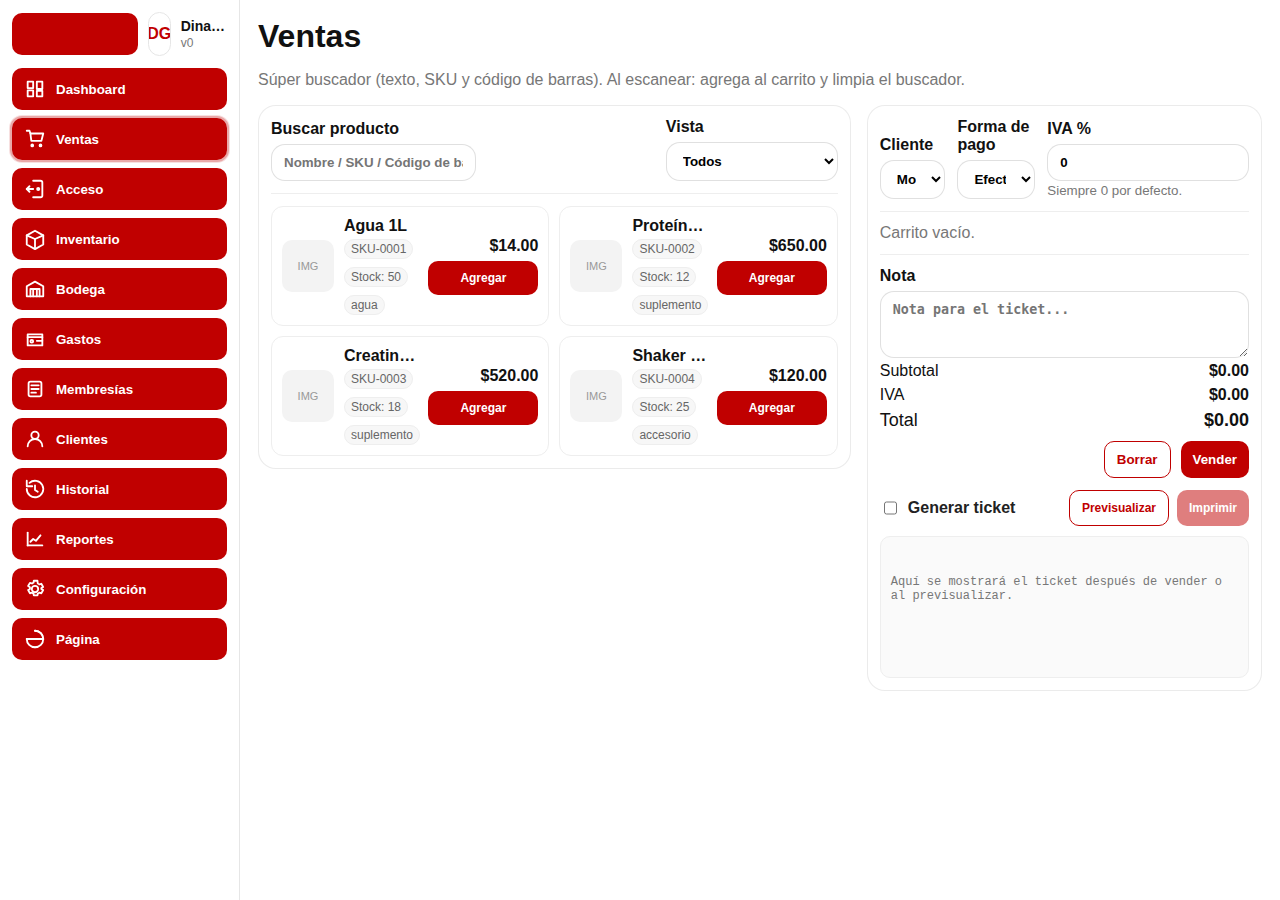
<file: index.html>
<!DOCTYPE html>
<html lang="es">
<head>
  <meta charset="UTF-8">
  <meta name="viewport" content="width=device-width, initial-scale=1.0">
  <title>Dinamita POS v0</title>
  <link rel="stylesheet" href="assets/css/app.css">

  <!-- Preload CSS de módulos (evita "brinco" al cambiar de sección) -->
  <link rel="stylesheet" href="modules/dashboard/dashboard.css">
  <link rel="stylesheet" href="modules/ventas/ventas.css">
  <link rel="stylesheet" href="modules/acceso/acceso.css">
  <link rel="stylesheet" href="modules/inventario/inventario.css">
  <link rel="stylesheet" href="modules/bodega/bodega.css">
  <link rel="stylesheet" href="modules/membresias/membresias.css">
  <link rel="stylesheet" href="modules/clientes/clientes.css">
  <link rel="stylesheet" href="modules/historial/historial.css">
  <link rel="stylesheet" href="modules/reportes/reportes.css">
  <link rel="stylesheet" href="modules/configuracion/configuracion.css">
  <link rel="stylesheet" href="modules/gastos/gastos.css">
  <link rel="stylesheet" href="modules/pagina/pagina.css">


  <link rel="manifest" href="manifest.webmanifest">
  <meta name="theme-color" content="#c00000">
  <link rel="apple-touch-icon" href="assets/icons/icon-192.png">
  <link rel="icon" type="image/png" sizes="192x192" href="assets/icons/icon-192.png">
  <link rel="icon" type="image/png" sizes="512x512" href="assets/icons/icon-512.png">

</head>
<body>
  <div id="app">
    <aside id="menu">
      <div class="dp-menuTop">
        <button id="dp-menuToggle" class="dp-menuToggle" type="button" aria-label="Plegar menú" title="Plegar / Desplegar">
          <span class="dp-ham"><span></span></span>
        </button>
        <div class="dp-brand" title="Configuración → Logo">
          <div class="dp-brandLogoWrap" aria-hidden="true">
            <img id="dp-menuLogo" alt="Logo" />
            <div id="dp-menuLogoFallback">DG</div>
          </div>
          <div class="dp-brandText">
            <div id="dp-menuName">Dinamita POS</div>
            <div class="dp-brandSub">v0</div>
          </div>
        </div>
      </div>
      <nav class="dp-nav">
        <button class="dp-navBtn" data-module="dashboard" title="Dashboard">
          <span class="dp-navIco"><svg viewBox="0 0 24 24" aria-hidden="true"><path d="M4 13.5V20h6v-6.5H4Z"/><path d="M14 4v8h6V4h-6Z"/><path d="M14 14v6h6v-6h-6Z"/><path d="M4 4v7h6V4H4Z"/></svg></span>
          <span class="dp-navLbl">Dashboard</span>
        </button>
        <button class="dp-navBtn" data-module="ventas" title="Ventas">
          <span class="dp-navIco"><svg viewBox="0 0 24 24" aria-hidden="true"><path d="M7 6h14l-2 8H8L7 6Z"/><path d="M7 6 6 3H3"/><path d="M9 20a1 1 0 1 0 0-2 1 1 0 0 0 0 2Z"/><path d="M18 20a1 1 0 1 0 0-2 1 1 0 0 0 0 2Z"/></svg></span>
          <span class="dp-navLbl">Ventas</span>
        </button>
        <button class="dp-navBtn" data-module="acceso" title="Acceso">
          <span class="dp-navIco"><svg viewBox="0 0 24 24" aria-hidden="true">
            <path d="M10 3h8a2 2 0 0 1 2 2v14a2 2 0 0 1-2 2h-8" fill="none" stroke="currentColor" stroke-width="2" stroke-linecap="round"/>
            <path d="M10 12H3" fill="none" stroke="currentColor" stroke-width="2" stroke-linecap="round"/>
            <path d="M6 9l-3 3 3 3" fill="none" stroke="currentColor" stroke-width="2" stroke-linecap="round" stroke-linejoin="round"/>
            <circle cx="15.5" cy="12" r="1.2" fill="currentColor"/>
          </svg></span>
          <span class="dp-navLbl">Acceso</span>
        </button>
        <button class="dp-navBtn" data-module="inventario" title="Inventario">
          <span class="dp-navIco"><svg viewBox="0 0 24 24" aria-hidden="true"><path d="M21 8 12 3 3 8v10l9 5 9-5V8Z"/><path d="M12 22V12"/><path d="M21 8l-9 4-9-4"/></svg></span>
          <span class="dp-navLbl">Inventario</span>
        </button>
        <button class="dp-navBtn" data-module="bodega" title="Bodega">
          <span class="dp-navIco"><svg viewBox="0 0 24 24" aria-hidden="true"><path d="M3 9 12 4l9 5v11H3V9Z"/><path d="M7 20v-8h10v8"/><path d="M10 12v8"/><path d="M14 12v8"/></svg></span>
          <span class="dp-navLbl">Bodega</span>
        </button>
                <button class="dp-navBtn" data-module="gastos" title="Gastos">
          <span class="dp-navIco" aria-hidden="true">
            <svg viewBox="0 0 24 24">
              <path d="M4 7h16v12H4Z"/>
              <path d="M4 10h16"/>
              <path d="M14 14h6"/>
              <circle cx="8.5" cy="14.5" r="1.5"/>
            </svg>
          </span>
          <span class="dp-navLbl">Gastos</span>
        </button>
        <button class="dp-navBtn" data-module="membresias" title="Membresías">
          <span class="dp-navIco"><svg viewBox="0 0 24 24" aria-hidden="true"><path d="M7 4h10a2 2 0 0 1 2 2v12a2 2 0 0 1-2 2H7a2 2 0 0 1-2-2V6a2 2 0 0 1 2-2Z"/><path d="M8 8h8"/><path d="M8 12h8"/><path d="M8 16h5"/></svg></span>
          <span class="dp-navLbl">Membresías</span>
        </button>
        <button class="dp-navBtn" data-module="clientes" title="Clientes">
          <span class="dp-navIco"><svg viewBox="0 0 24 24" aria-hidden="true"><path d="M12 12a4 4 0 1 0-4-4 4 4 0 0 0 4 4Z"/><path d="M4 20a8 8 0 0 1 16 0"/></svg></span>
          <span class="dp-navLbl">Clientes</span>
        </button>
        <button class="dp-navBtn" data-module="historial" title="Historial">
          <span class="dp-navIco"><svg viewBox="0 0 24 24" aria-hidden="true"><path d="M12 8v5l3 2"/><path d="M3 12a9 9 0 1 0 3-6.7"/><path d="M3 3v6h6"/></svg></span>
          <span class="dp-navLbl">Historial</span>
        </button>
        <button class="dp-navBtn" data-module="reportes" title="Reportes">
          <span class="dp-navIco"><svg viewBox="0 0 24 24" aria-hidden="true"><path d="M4 19V5"/><path d="M4 19h16"/><path d="M7 15l3-3 3 2 5-6"/></svg></span>
          <span class="dp-navLbl">Reportes</span>
        </button>
        <button class="dp-navBtn" data-module="configuracion" title="Configuración">
          <span class="dp-navIco"><svg viewBox="0 0 24 24" aria-hidden="true"><path d="M12 15.5A3.5 3.5 0 1 0 12 8.5a3.5 3.5 0 0 0 0 7Z"/><path d="M19 12a7 7 0 0 0-.1-1l2-1.2-2-3.5-2.2.7a7.3 7.3 0 0 0-1.7-1L14.7 3h-4l-.3 2a7.3 7.3 0 0 0-1.7 1L6.5 5.3l-2 3.5 2 1.2a7 7 0 0 0 0 2l-2 1.2 2 3.5 2.2-.7a7.3 7.3 0 0 0 1.7 1l.3 2h4l.3-2a7.3 7.3 0 0 0 1.7-1l2.2.7 2-3.5-2-1.2c.07-.33.1-.66.1-1Z"/></svg></span>
          <span class="dp-navLbl">Configuración</span>
        </button>
        <button class="dp-navBtn" data-module="pagina" title="Página">
          <span class="dp-navIco"><svg viewBox="0 0 24 24" aria-hidden="true"><path d="M3 12a9 9 0 0 0 9 9"/><path d="M21 12a9 9 0 0 0-9-9"/><path d="M12 3a9 9 0 0 1 0 18"/><path d="M3 12h18"/></svg></span>
          <span class="dp-navLbl">Página</span>
        </button>
      </nav>
    </aside>
    <main id="content"></main>
  </div>

  <script src="assets/js/store.js"></script>
  <script src="assets/js/app.js"></script>
</body>
</html>
</file>
<file: assets/css/app.css>
/* Dinamita POS v0 - Estilo general
   Versión: v0.1.0
   Fecha: 2025-12-15
*/
:root{
  --dp-red:#c00000;
  --dp-bg:#ffffff;
  --dp-panel:#ffffff;
  --dp-text:#111;
  --dp-muted:#777;
  --dp-border:#e6e6e6;
}
body{
  margin:0;
  font-family: Arial, sans-serif;
  background: var(--dp-bg);
  color: var(--dp-text);
}
#app{ display:flex; min-height:100vh; }
#menu{
  width:240px;
  background: var(--dp-panel);
  border-right:1px solid var(--dp-border);
  padding:12px;
  position:sticky;
  top:0;
  height:100vh;
  box-sizing:border-box;
}
#menu h2{
  margin:0 0 10px 0;
  color: var(--dp-red);
  font-size:18px;
}
#menu nav{ display:flex; flex-direction:column; gap:8px; }
#menu button{
  width:100%;
  padding:10px 12px;
  background: var(--dp-red);
  color:#fff;
  border:none;
  border-radius:10px;
  cursor:pointer;
  font-weight:800;
  text-align:left;
}
#menu button:hover{ opacity:.95; }
#content{
  flex:1;
  padding:18px;
  background: var(--dp-bg);
  box-sizing:border-box;
}
.brand{ display:flex; align-items:center; gap:10px; padding:14px 12px; border-bottom:1px solid var(--dp-border); background: var(--dp-panel); }
.brand__logo{ width:34px; height:34px; object-fit:contain; border-radius:8px; border:1px solid var(--dp-border); background:#fff; display:none; }
.brand__name{ font-weight:900; }


/* --- Menú con logo + hamburguesa (Dinamita) --- */
.dp-menuTop{
  display:flex;
  align-items:center;
  gap:10px;
  margin-bottom:12px;
}
.dp-menuToggle{
  width:42px;
  height:42px;
  border:1px solid var(--dp-border);
  background:#fff;
  border-radius:12px;
  cursor:pointer;
  display:flex;
  align-items:center;
  justify-content:center;
}
.dp-menuToggle:hover{ background:#fafafa; }
.dp-ham{
  width:18px;
  height:12px;
  position:relative;
  display:block;
}
.dp-ham::before,.dp-ham::after,.dp-ham span{
  content:"";
  position:absolute;
  left:0;
  right:0;
  height:2px;
  background: var(--dp-red);
  border-radius:2px;
}
.dp-ham::before{ top:0; }
.dp-ham span{ top:5px; }
.dp-ham::after{ bottom:0; }

.dp-brand{
  display:flex;
  align-items:center;
  gap:10px;
  min-width:0;
}
.dp-brandLogoWrap{
  width:42px;
  height:42px;
  border-radius:12px;
  border:1px solid var(--dp-border);
  overflow:hidden;
  background:#fff;
  display:flex;
  align-items:center;
  justify-content:center;
}
#dp-menuLogo{
  width:100%;
  height:100%;
  object-fit:cover;
  display:none;
}
#dp-menuLogoFallback{
  width:100%;
  height:100%;
  display:flex;
  align-items:center;
  justify-content:center;
  font-weight:900;
  color: var(--dp-red);
}
.dp-brandText{ min-width:0; }
#dp-menuName{
  font-weight:900;
  color:#111;
  font-size:14px;
  white-space:nowrap;
  overflow:hidden;
  text-overflow:ellipsis;
  max-width:140px;
}
.dp-brandSub{
  color: var(--dp-muted);
  font-size:12px;
  margin-top:2px;
}

.dp-nav{ display:flex; flex-direction:column; gap:8px; }
.dp-navBtn{
  width:100%;
  display:flex;
  align-items:center;
  gap:10px;
  padding:10px 12px;
  background: var(--dp-red);
  color:#fff;
  border:none;
  border-radius:12px;
  cursor:pointer;
  font-weight:900;
  text-align:left;
}
.dp-navBtn .dp-navIco{
  width:22px;
  height:22px;
  display:flex;
  align-items:center;
  justify-content:center;
  flex:0 0 22px;
}
.dp-navBtn svg{
  width:22px;
  height:22px;
  fill:none;
  stroke:#fff;
  stroke-width:2;
  stroke-linecap:round;
  stroke-linejoin:round;
}
.dp-navBtn:hover{ opacity:.95; }
.dp-navBtn.active{
  outline: 2px solid rgba(192,0,0,.25);
  box-shadow: 0 0 0 3px rgba(192,0,0,.12);
}

/* Colapsado */
body.dp-menu-collapsed #menu{ width:76px; padding:12px 10px; }
body.dp-menu-collapsed .dp-brandText{ display:none; }
body.dp-menu-collapsed .dp-navBtn{ justify-content:center; padding:10px; }
body.dp-menu-collapsed .dp-navLbl{ display:none; }
</file>
<file: modules/dashboard/dashboard.css>
/* Dashboard */
.dp-page{ padding: 14px; }
.dp-page__head{ margin-bottom: 12px; }
.dp-page__head h1{ margin:0; font-size: 22px; }
.dp-page__sub{ opacity:.75; margin-top:4px; }

.dp-grid{ display:grid; gap:12px; }
.dp-kpis{ grid-template-columns: repeat(4, minmax(0,1fr)); }
.dp-panels{ grid-template-columns: repeat(2, minmax(0,1fr)); }
.dp-mini3{ grid-template-columns: repeat(3, minmax(0,1fr)); margin-top:10px; margin-bottom:12px; }

.dp-card{ background: var(--dp-panel); border:1px solid var(--dp-border); border-radius: 14px; padding:12px; box-shadow: 0 1px 0 rgba(0,0,0,.03); }
.dp-card__head{ display:flex; align-items:center; justify-content:space-between; gap:10px; margin-bottom:10px; }
.dp-card__title{ font-weight: 900; }
.dp-card__sub{ opacity:.7; font-size: 12px; margin-top:2px; }

.dp-kpi__label{ font-size:12px; opacity:.75; }
.dp-kpi__value{ font-size: 22px; font-weight: 900; margin-top:6px; }
.dp-kpi__hint{ font-size: 12px; opacity:.7; margin-top:4px; }

.dp-chart{ width:100%; display:block; background:#fff; border:1px solid var(--dp-border); border-radius:12px; max-height:240px; }

.dp-miniBox{ border:1px solid var(--dp-border); border-radius: 12px; padding:10px; background:#fff; }
.dp-miniBox__label{ font-size:12px; opacity:.75; }
.dp-miniBox__value{ font-size:18px; font-weight:900; margin-top:4px; }
.dp-miniBox--ok{ border-left:6px solid #22c55e33; }
.dp-miniBox--warn{ border-left:6px solid #f59e0b33; }
.dp-miniBox--bad{ border-left:6px solid #ef444433; }

.dp-listHead{ display:flex; align-items:flex-end; justify-content:space-between; margin-top:10px; margin-bottom:8px; }
.dp-listHead__title{ font-weight:900; }
.dp-listHead__sub{ font-size:12px; opacity:.7; }

.dp-list{ display:flex; flex-direction:column; gap:8px; }
.dp-row{ display:flex; align-items:center; justify-content:space-between; gap:10px; padding:10px; border:1px solid var(--dp-border); border-radius:12px; background:#fff; }
.dp-row__l{ min-width:0; }
.dp-row__t{ font-weight:800; white-space:nowrap; overflow:hidden; text-overflow:ellipsis; }
.dp-row__s{ font-size:12px; opacity:.7; margin-top:2px; }
.dp-row__r{ text-align:right; font-weight:900; white-space:nowrap; }
.dp-pill{ display:inline-flex; align-items:center; gap:6px; font-size:12px; padding:4px 10px; border-radius:999px; border:1px solid var(--dp-border); background:#fff; }
.dp-pill--ok{ }
.dp-pill--warn{ }
.dp-pill--bad{ }

.dp-miniLegend{ display:flex; flex-wrap:wrap; gap:8px; margin-top:10px; }
.dp-dot{ width:10px; height:10px; border-radius:999px; background:#999; display:inline-block; margin-right:6px; border:1px solid rgba(0,0,0,.08); }
.dp-legendItem{ font-size:12px; opacity:.85; }

@media (max-width: 1100px){
  .dp-kpis{ grid-template-columns: repeat(2, minmax(0,1fr)); }
  .dp-panels{ grid-template-columns: 1fr; }
  .dp-mini3{ grid-template-columns: 1fr; }
}
</file>
<file: modules/ventas/ventas.css>
.ventas h1{ margin:0; }
.muted{ color:#777; }
.small{ font-size:12px; }
.ventas__grid{
  display:grid;
  grid-template-columns: 1.2fr .8fr;
  gap:16px;
  align-items:start;
}
.card{
  border:1px solid #e5e5e5;
  border-radius:12px;
  padding:14px;
  background:#fff;
}
.card__head{
  display:grid;
  grid-template-columns: 1fr 180px;
  gap:12px;
}
.field label{
  display:block;
  font-weight:700;
  margin-bottom:6px;
}
.field input, .field select, .field textarea{
  width:100%;
  border:1px solid #ddd;
  border-radius:10px;
  padding:10px;
  outline:none;
}
.field textarea{ resize:vertical; }
.divider{ height:1px; background:#eee; margin:12px 0; }

.catalog{
  display:grid;
  grid-template-columns: repeat(2, minmax(0,1fr));
  gap:10px;
}
.pcard{
  border:1px solid #eee;
  border-radius:12px;
  padding:10px;
  display:flex;
  gap:10px;
  align-items:center;
}
.pimg{
  width:52px; height:52px;
  border-radius:10px;
  background:#f3f3f3;
  flex:0 0 auto;
  display:flex;
  align-items:center;
  justify-content:center;
  font-size:11px;
  color:#999;
  overflow:hidden;
}
.pimg img{ width:100%; height:100%; object-fit:cover; display:block; }
.pmeta{ flex:1; min-width:0; }
.pmeta .name{ font-weight:800; white-space:nowrap; overflow:hidden; text-overflow:ellipsis; }
.pmeta .sub{ font-size:12px; color:#666; display:flex; gap:8px; flex-wrap:wrap; }
.pmeta .sub span{ background:#f7f7f7; border:1px solid #eee; padding:2px 6px; border-radius:999px; }
.pactions{ display:flex; flex-direction:column; gap:6px; align-items:flex-end; }
.price{ font-weight:900; }
.btn{
  border:none;
  background:#c00000;
  color:#fff;
  padding:10px 12px;
  border-radius:10px;
  cursor:pointer;
  font-weight:800;
}
.btn--mini{ padding:7px 9px; font-size:12px; }
.btn--ghost{
  background:#fff;
  border:1px solid #c00000;
  color:#c00000;
}
.btn:hover{ opacity:.95; }
.cart{ display:flex; flex-direction:column; gap:8px; }
.citem{
  border:1px solid #eee;
  border-radius:12px;
  padding:10px;
  display:grid;
  grid-template-columns: 1fr auto;
  gap:10px;
}
.cleft .ctitle{ font-weight:900; margin-bottom:4px; }
.cleft .csub{ font-size:12px; color:#666; display:flex; gap:8px; flex-wrap:wrap; }
.qty{
  display:flex;
  align-items:center;
  gap:8px;
}
.qbtn{
  width:30px; height:30px;
  border-radius:10px;
  border:1px solid #ddd;
  background:#fff;
  cursor:pointer;
  font-weight:900;
}
.qnum{ min-width:20px; text-align:center; font-weight:900; }
.totals{ display:flex; flex-direction:column; gap:6px; }
.totals__row{ display:flex; justify-content:space-between; }
.totals__row--big{ font-size:18px; }
.actions{ display:flex; gap:10px; margin-top:10px; }
.empty{ padding:10px 0; }

@media(max-width: 980px){
  .ventas__grid{ grid-template-columns: 1fr; }
  .card__head{ grid-template-columns: 1fr; }
  .catalog{ grid-template-columns: 1fr; }
}

/* Ticket preview */
.ticketControls{
  display:flex;
  align-items:center;
  justify-content:space-between;
  gap:10px;
  margin-top:12px;
}
.chk{
  display:flex;
  align-items:center;
  gap:8px;
  font-weight:800;
  color:#222;
}
.chk input{ width:18px; height:18px; }
.ticketBtns{ display:flex; gap:8px; }
.ticketPreview{
  margin-top:10px;
  border:1px dashed #ddd;
  border-radius:12px;
  padding:12px;
  background:#fafafa;
  min-height:120px;
}
.ticket{
  font-family: ui-monospace, SFMono-Regular, Menlo, Monaco, Consolas, "Liberation Mono", "Courier New", monospace;
  font-size:14px;
  color:#111;
  line-height:1.35;
  font-weight:800;
}
.ticket .t-title{ font-weight:900; text-align:center; font-size:15px; }
.ticket .t-center{ text-align:center; }
.ticket .t-row{ display:flex; justify-content:space-between; gap:10px; }
.ticket .t-hr{ border-top:1px dashed #999; margin:8px 0; }
.ticket .t-items{ display:flex; flex-direction:column; gap:4px; }
.ticket .t-item{ display:flex; justify-content:space-between; gap:10px; }
.ticket .t-item .l{ flex:1; overflow:hidden; text-overflow:ellipsis; white-space:nowrap; }
.ticket .t-item .r{ flex:0 0 auto; font-weight:800; }
.ticket .t-big{ font-size:14px; font-weight:900; }

.t-logo{ max-width:120px; max-height:60px; object-fit:contain; margin:6px auto; display:block; }


/* Ticket: todo en negritas y más grande */
.ticket{ font-size:14px; font-weight:800; }
.ticket *{ font-weight:800; }
.ticket strong{ font-weight:900; }
.ticket .t-big{ font-size:16px; font-weight:900; }
.ticket .t-hr{ border-top:1px dashed #666; }
.t-logo{ max-width:140px; max-height:70px; object-fit:contain; margin:8px auto; display:block; }
</file>
<file: modules/acceso/acceso.css>
.dp-acceso .dp-grid2{display:grid;grid-template-columns:1fr 1fr;gap:14px}
@media (max-width: 980px){.dp-acceso .dp-grid2{grid-template-columns:1fr}}
.dp-acceso .dp-inputBig{font-size:18px;font-weight:800;letter-spacing:.3px;padding:12px 14px}
.dp-accessStatus{border-radius:14px;padding:16px;margin-top:10px;border:2px solid rgba(0,0,0,.12);background:#fff}
.dp-accessTitle{font-size:20px;font-weight:900}
.dp-accessMeta{margin-top:6px;opacity:.85}
.dp-accessIdle{border-color:rgba(0,0,0,.12)}
.dp-accessOk{border-color:rgba(0,180,90,.35);background:rgba(0,180,90,.06)}
.dp-accessWarn{border-color:rgba(255,140,0,.4);background:rgba(255,140,0,.06)}
.dp-accessBad{border-color:rgba(220,50,50,.35);background:rgba(220,50,50,.06)}
.dp-kv{display:flex;flex-direction:column;gap:8px}
.dp-kvRow{display:flex;justify-content:space-between;gap:12px;border-bottom:1px dashed rgba(0,0,0,.12);padding-bottom:6px}
.dp-kvK{opacity:.7}
.dp-kvV{text-align:right}
.dp-badge{display:inline-flex;align-items:center;padding:4px 10px;border-radius:999px;font-weight:900;font-size:12px;letter-spacing:.4px}
.dp-badgeOk{background:rgba(0,180,90,.12);border:1px solid rgba(0,180,90,.35)}
.dp-badgeWarn{background:rgba(255,140,0,.12);border:1px solid rgba(255,140,0,.4)}
.dp-badgeBad{background:rgba(220,50,50,.12);border:1px solid rgba(220,50,50,.35)}
/* Modo Acceso: opcional, oculta/inhabilita navegación con PIN (visual) */
body.dp-accessMode .dp-nav .dp-navBtn{opacity:.55}
</file>
<file: modules/inventario/inventario.css>
.inventario h1{ margin:0; }
.h2{ margin:0; font-size:16px; }
.muted{ color:#777; }
.small{ font-size:12px; }

.inv__header{
  display:flex;
  align-items:flex-start;
  justify-content:space-between;
  gap:12px;
  margin-bottom:14px;
}
.inv__headerBtns{ display:flex; gap:10px; flex-wrap:wrap; }

.inv__grid{
  display:grid;
  grid-template-columns: 1fr 1.2fr;
  gap:16px;
  align-items:start;
}
.card{
  border:1px solid #e5e5e5;
  border-radius:12px;
  padding:14px;
  background:#fff;
}
.card__head{
  display:flex;
  align-items:flex-end;
  justify-content:space-between;
  gap:12px;
}
.divider{ height:1px; background:#eee; margin:12px 0; }

.field label{ display:block; font-weight:800; margin-bottom:6px; }
.field input, .field select{
  width:100%;
  border:1px solid #ddd;
  border-radius:10px;
  padding:10px;
  outline:none;
  box-sizing:border-box;
}
.inline{ display:flex; gap:8px; align-items:center; }
.inline input, .inline select{ flex:1; }

.row{ display:grid; grid-template-columns: 1fr 90px; gap:12px; align-items:start; }
.thumbWrap{ display:flex; justify-content:flex-end; }
.thumb{
  width:84px; height:84px;
  border-radius:12px;
  border:1px solid #eee;
  background:#f3f3f3;
  display:flex;
  align-items:center;
  justify-content:center;
  color:#999;
  overflow:hidden;
  font-size:11px;
}
.thumb img{ width:100%; height:100%; object-fit:cover; display:block; }
.row2{ display:grid; grid-template-columns: 1fr 1fr; gap:12px; }

.actions{ display:flex; gap:10px; margin-top:10px; }
.btn{
  border:none;
  background:#c00000;
  color:#fff;
  padding:10px 12px;
  border-radius:10px;
  cursor:pointer;
  font-weight:900;
}
.btn--mini{ padding:7px 9px; font-size:12px; }
.btn--ghost{
  background:#fff;
  border:1px solid #c00000;
  color:#c00000;
}
.btn:hover{ opacity:.95; }

.invSearch{ min-width:260px; }
.invList{
  display:grid;
  grid-template-columns: repeat(2, minmax(0,1fr));
  gap:10px;
}
.pcard{
  border:1px solid #eee;
  border-radius:12px;
  padding:10px;
  display:flex;
  gap:10px;
  align-items:center;
}
.pimg{
  width:52px; height:52px;
  border-radius:10px;
  background:#f3f3f3;
  flex:0 0 auto;
  display:flex;
  align-items:center;
  justify-content:center;
  font-size:11px;
  color:#999;
  overflow:hidden;
}
.pimg img{ width:100%; height:100%; object-fit:cover; display:block; }
.pmeta{ flex:1; min-width:0; }
.pmeta .name{ font-weight:900; white-space:nowrap; overflow:hidden; text-overflow:ellipsis; }
.pmeta .sub{ font-size:12px; color:#666; display:flex; gap:8px; flex-wrap:wrap; margin-top:4px; }
.pmeta .sub span{ background:#f7f7f7; border:1px solid #eee; padding:2px 6px; border-radius:999px; }
.pactions{ display:flex; flex-direction:column; gap:6px; align-items:flex-end; }
.pactions .btn{ width:110px; }

.modal{ display:none; position:fixed; inset:0; z-index:50; }
.modal[aria-hidden="false"]{ display:block; }
.modal__backdrop{ position:absolute; inset:0; background:rgba(0,0,0,.35); }
.modal__panel{
  position:relative;
  width:min(560px, calc(100% - 28px));
  margin:60px auto;
  background:#fff;
  border-radius:14px;
  padding:14px;
  border:1px solid #eee;
}
.modal__head{ display:flex; align-items:center; justify-content:space-between; gap:10px; }
.x{
  border:1px solid #ddd;
  background:#fff;
  border-radius:10px;
  width:36px; height:36px;
  cursor:pointer;
  font-weight:900;
}
.catList{ display:flex; flex-direction:column; gap:8px; }
.catRow{
  display:flex;
  align-items:center;
  justify-content:space-between;
  gap:10px;
  border:1px solid #eee;
  border-radius:12px;
  padding:10px;
}

@media(max-width: 980px){
  .inv__grid{ grid-template-columns: 1fr; }
  .invList{ grid-template-columns: 1fr; }
  .invSearch{ min-width:0; width:100%; }
  .card__head{ flex-direction:column; align-items:stretch; }
  .inv__header{ flex-direction:column; align-items:stretch; }
}
</file>
<file: modules/bodega/bodega.css>
.bodega h1{ margin:0; }
.h2{ margin:0; font-size:16px; }
.muted{ color:#777; }
.small{ font-size:12px; }

.bod__grid{
  display:grid;
  grid-template-columns: 1fr 1.2fr;
  gap:16px;
  align-items:start;
}
.card{
  border:1px solid #e5e5e5;
  border-radius:12px;
  padding:14px;
  background:#fff;
}
.card__head{
  display:flex;
  align-items:flex-end;
  justify-content:space-between;
  gap:12px;
}
.divider{ height:1px; background:#eee; margin:12px 0; }

.field label{ display:block; font-weight:800; margin-bottom:6px; }
.field input, .field textarea{
  width:100%;
  border:1px solid #ddd;
  border-radius:10px;
  padding:10px;
  outline:none;
  box-sizing:border-box;
}
.field textarea{ resize:vertical; }

.row{ display:grid; grid-template-columns: 1fr 90px; gap:12px; align-items:start; }
.thumbWrap{ display:flex; justify-content:flex-end; }
.thumb{
  width:84px; height:84px;
  border-radius:12px;
  border:1px solid #eee;
  background:#f3f3f3;
  display:flex;
  align-items:center;
  justify-content:center;
  color:#999;
  overflow:hidden;
  font-size:11px;
}
.thumb img{ width:100%; height:100%; object-fit:cover; display:block; }
.row2{ display:grid; grid-template-columns: 1fr 1fr; gap:12px; }

.actions{ display:flex; gap:10px; margin-top:10px; }
.btn{
  border:none;
  background:#c00000;
  color:#fff;
  padding:10px 12px;
  border-radius:10px;
  cursor:pointer;
  font-weight:900;
}
.btn--mini{ padding:7px 9px; font-size:12px; }
.btn--ghost{
  background:#fff;
  border:1px solid #c00000;
  color:#c00000;
}
.btn:hover{ opacity:.95; }

.pick{
  margin-top:8px;
  border:1px solid #eee;
  border-radius:12px;
  overflow:hidden;
}
.pick button{
  width:100%;
  text-align:left;
  padding:10px;
  border:none;
  background:#fff;
  cursor:pointer;
  border-bottom:1px solid #f1f1f1;
}
.pick button:hover{ background:#fafafa; }
.pick .sub{ display:flex; gap:8px; flex-wrap:wrap; font-size:12px; color:#666; margin-top:4px; }

.bodSearch{ min-width:260px; }

.movList{
  display:flex;
  flex-direction:column;
  gap:10px;
}
.mcard{
  border:1px solid #eee;
  border-radius:12px;
  padding:10px;
  display:flex;
  gap:10px;
  align-items:flex-start;
}
.mimg{
  width:52px; height:52px;
  border-radius:10px;
  background:#f3f3f3;
  flex:0 0 auto;
  overflow:hidden;
  display:flex;
  align-items:center;
  justify-content:center;
  color:#999;
  font-size:11px;
}
.mimg img{ width:100%; height:100%; object-fit:cover; display:block; }
.mmeta{ flex:1; min-width:0; }
.mmeta .title{ font-weight:900; }
.mmeta .sub{ font-size:12px; color:#666; display:flex; gap:8px; flex-wrap:wrap; margin-top:4px; }
.mmeta .sub span{ background:#f7f7f7; border:1px solid #eee; padding:2px 6px; border-radius:999px; }
.mactions{ display:flex; flex-direction:column; gap:6px; align-items:flex-end; }
.mactions .btn{ width:110px; }

@media(max-width: 980px){
  .bod__grid{ grid-template-columns: 1fr; }
  .bodSearch{ min-width:0; width:100%; }
  .card__head{ flex-direction:column; align-items:stretch; }
}
</file>
<file: modules/membresias/membresias.css>
.muted{ color:#777; }
.small{ font-size:12px; }
.h2{ margin:0; font-size:16px; }
.membresias h1{ margin:0; }

.mem__grid{
  display:grid;
  grid-template-columns: 1fr 1.25fr;
  gap:16px;
  align-items:start;
}
.card{
  border:1px solid #e5e5e5;
  border-radius:12px;
  padding:14px;
  background:#fff;
}
.card__head{
  display:flex;
  align-items:flex-end;
  justify-content:space-between;
  gap:12px;
}
.divider{ height:1px; background:#eee; margin:12px 0; }

.field label{ display:block; font-weight:800; margin-bottom:6px; }
.field input, .field select{
  width:100%;
  border:1px solid #ddd;
  border-radius:10px;
  padding:10px;
  outline:none;
  box-sizing:border-box;
}
.row2{ display:grid; grid-template-columns: 1fr 1fr; gap:12px; }
.row3{ display:grid; grid-template-columns: 1fr 1fr 1fr; gap:12px; }

.actions{ display:flex; gap:10px; flex-wrap:wrap; margin-top:10px; }

.btn{
  border:none;
  background:#c00000;
  color:#fff;
  padding:10px 12px;
  border-radius:10px;
  cursor:pointer;
  font-weight:900;
}
.btn--ghost{
  background:#fff;
  border:1px solid #c00000;
  color:#c00000;
}
.btn:disabled{ opacity:.5; cursor:not-allowed; }

.chk{ display:flex; align-items:center; gap:8px; font-weight:800; }
.chk input{ width:auto; }

.ticketBox{
  margin-top:12px;
  border:1px dashed #ddd;
  border-radius:12px;
  padding:10px;
}
.ticketHead{ display:flex; justify-content:space-between; align-items:center; margin-bottom:8px; }
.ticketPreview{
  background:#fafafa;
  border:1px solid #eee;
  border-radius:10px;
  padding:10px;
  font-family: ui-monospace, SFMono-Regular, Menlo, Monaco, Consolas, "Liberation Mono", "Courier New", monospace;
  font-size:12px;
  color:#222;
  min-height:120px;
  white-space:pre-wrap;
}

.filters{
  display:flex;
  gap:8px;
  align-items:center;
  flex-wrap:wrap;
}
.input{
  border:1px solid #ddd;
  border-radius:10px;
  padding:10px;
  outline:none;
}

.memList{ display:flex; flex-direction:column; gap:10px; }
.mcard{
  border:1px solid #eee;
  border-radius:12px;
  padding:10px;
  display:flex;
  gap:10px;
  align-items:flex-start;
}
.mleft{ flex:1; min-width:0; }
.mtitle{ font-weight:900; }
.msub{ margin-top:4px; font-size:12px; color:#666; display:flex; gap:8px; flex-wrap:wrap; }
.pill{ padding:3px 8px; border-radius:999px; font-weight:900; font-size:12px; border:1px solid #eee; background:#f7f7f7; }
.pill.green{ background:#eaffea; border-color:#b6e6b6; color:#116611; }
.pill.orange{ background:#fff3df; border-color:#f0d1a5; color:#8a4b00; }
.pill.red{ background:#ffe7e7; border-color:#f0b1b1; color:#8a0000; }

.mactions{ display:flex; flex-direction:column; gap:6px; align-items:flex-end; }
.mactions .btn{ width:150px; }

@media(max-width: 980px){
  .mem__grid{ grid-template-columns: 1fr; }
  .card__head{ flex-direction:column; align-items:stretch; }
}

.mem__header{ display:flex; align-items:center; justify-content:space-between; gap:12px; flex-wrap:wrap; }
.pick{ margin-top:8px; border:1px solid #eee; border-radius:12px; overflow:hidden; }
.pick button{ width:100%; text-align:left; padding:10px; border:none; background:#fff; cursor:pointer; border-bottom:1px solid #f1f1f1; }
.pick button:hover{ background:#fafafa; }
.pick .sub{ display:flex; gap:8px; flex-wrap:wrap; font-size:12px; color:#666; margin-top:4px; }
.pick .sub span{ background:#f7f7f7; border:1px solid #eee; padding:2px 6px; border-radius:999px; }
.catalog{ margin-top:12px; }
.catalogForm{ margin-bottom:10px; }
.catalogList{ display:flex; flex-direction:column; gap:10px; }
.citem{ border:1px solid #eee; border-radius:12px; padding:10px; display:flex; gap:10px; align-items:flex-start; }
.cleft{ flex:1; min-width:0; }
.ctitle{ font-weight:900; }
.cmeta{ margin-top:4px; font-size:12px; color:#666; display:flex; gap:8px; flex-wrap:wrap; }
.cactions{ display:flex; flex-direction:column; gap:6px; align-items:flex-end; }
.cactions .btn{ width:140px; }
</file>
<file: modules/clientes/clientes.css>
/* Clientes - Dinamita POS v0 */
.clientes__grid{ display:grid; grid-template-columns: 1fr 1.1fr; gap:14px; }
@media (max-width: 980px){ .clientes__grid{ grid-template-columns:1fr; } }

.photoPrev{ margin-top:10px; display:flex; gap:10px; align-items:center; flex-wrap:wrap; }
.photoPrev img{ width:72px; height:72px; object-fit:cover; border-radius:14px; border:1px solid #eee; background:#fafafa; display:none; }
.photoPrev .btn{ padding:8px 10px; }

.clientList{ display:flex; flex-direction:column; gap:10px; }
.crow{
  border:1px solid #eee;
  border-radius:14px;
  padding:10px;
  display:flex;
  gap:10px;
  align-items:flex-start;
}
.cavatar{
  width:46px; height:46px;
  border-radius:14px;
  border:1px solid #eee;
  background:#fafafa;
  object-fit:cover;
  flex:0 0 auto;
}
.cmain{ flex:1; min-width:0; }
.ctitle{ font-weight:900; }
.cmeta{ margin-top:4px; display:flex; gap:8px; flex-wrap:wrap; font-size:12px; color:#666; }
.cmeta .pill{ background:#f7f7f7; border:1px solid #eee; padding:2px 8px; border-radius:999px; }
.cnotes{ margin-top:6px; font-size:12px; color:#444; }
.cactions{ display:flex; flex-direction:column; gap:6px; align-items:flex-end; }
.cactions .btn{ width:160px; }
</file>
<file: modules/historial/historial.css>
/* Historial */
.his__header{ display:flex; align-items:flex-end; justify-content:space-between; gap:12px; flex-wrap:wrap; }
.his__grid{ display:grid; grid-template-columns: 1.2fr 0.8fr; gap:14px; margin-top:14px; }
@media(max-width: 980px){ .his__grid{ grid-template-columns:1fr; } }

.his__stats{ display:flex; gap:10px; flex-wrap:wrap; }
.stat{ border:1px solid #eee; border-radius:12px; padding:10px 12px; background:#fff; min-width:170px; }
.stat .k{ font-size:12px; color:#666; }
.stat .v{ font-size:18px; font-weight:900; margin-top:4px; }

.hisList{ display:flex; flex-direction:column; gap:10px; }
.hcard{ border:1px solid #eee; border-radius:14px; padding:10px; display:flex; gap:10px; align-items:flex-start; }
.hleft{ flex:1; min-width:0; }
.htitle{ font-weight:900; display:flex; gap:8px; align-items:center; flex-wrap:wrap; }
.hsub{ margin-top:6px; display:flex; gap:8px; flex-wrap:wrap; font-size:12px; color:#666; }
.hactions{ display:flex; flex-direction:column; gap:6px; align-items:flex-end; }
.hactions .btn{ width:160px; }

.badge{ border:1px solid #eee; padding:2px 8px; border-radius:999px; background:#fafafa; }
.badge.red{ border-color:#ffd0d0; background:#fff2f2; }
.badge.blue{ border-color:#cfe6ff; background:#f2f8ff; }

.t-logo{ max-width:120px; max-height:60px; object-fit:contain; margin:6px auto; display:block; }
</file>
<file: modules/reportes/reportes.css>
/* Reportes */
.rep__header{ display:flex; align-items:flex-end; justify-content:space-between; gap:12px; flex-wrap:wrap; }
.rep__grid{ display:grid; grid-template-columns: 1.35fr 0.65fr; gap:14px; margin-top:14px; }
@media(max-width: 980px){ .rep__grid{ grid-template-columns:1fr; } }

.rep__stats{ display:flex; gap:10px; flex-wrap:wrap; }
.rstat{ border:1px solid #eee; border-radius:12px; padding:10px 12px; background:#fff; min-width:180px; }
.rstat .k{ font-size:12px; color:#666; }
.rstat .v{ font-size:18px; font-weight:900; margin-top:4px; }

.repTableWrap{ overflow:auto; }
.repTable{ width:100%; border-collapse:separate; border-spacing:0; }
.repTable th, .repTable td{ border-bottom:1px solid #eee; padding:10px; font-size:13px; vertical-align:top; }
.repTable th{ text-align:left; font-size:12px; color:#666; position:sticky; top:0; background:#fff; z-index:1; }
.repTable tr:hover td{ background:#fafafa; }
.right{ text-align:right; }
.small{ font-size:12px; }

.repSide{ display:flex; flex-direction:column; gap:10px; }
.sbox{ border:1px solid #eee; border-radius:12px; padding:10px; }
.sbox .t{ font-weight:900; }
.sbox .m{ font-size:12px; color:#666; margin-top:6px; display:flex; gap:8px; flex-wrap:wrap; }
.pill{ border:1px solid #eee; border-radius:999px; padding:2px 8px; background:#fafafa; }
</file>
<file: modules/configuracion/configuracion.css>
/* Configuración */
.cfg__grid{ display:grid; grid-template-columns: repeat(3, 1fr); gap:14px; margin-top:14px; }
@media(max-width: 1100px){ .cfg__grid{ grid-template-columns:1fr; } }
.cfg__form{ display:flex; flex-direction:column; gap:10px; }
.rowBtns{ display:flex; gap:10px; flex-wrap:wrap; }
.cfgColors{ display:grid; grid-template-columns: repeat(2, 1fr); gap:10px; }
.cfgPalette{ display:flex; gap:8px; flex-wrap:wrap; }
.pillBtn{ border:1px solid var(--dp-border); background:#fafafa; padding:6px 10px; border-radius:999px; cursor:pointer; font-weight:800; }
.pillBtn:hover{ opacity:.95; }
.cfgLogoRow{ display:flex; gap:10px; align-items:center; flex-wrap:wrap; margin-top:8px; }
.cfgLogoPreview{ width:64px; height:64px; object-fit:contain; border:1px solid var(--dp-border); border-radius:12px; background:#fff; display:none; }


.backupRow{ display:flex; gap:10px; flex-wrap:wrap; align-items:center; }
</file>
<file: modules/gastos/gastos.css>
.gastos h1{margin:0;}
.gastos__header{display:flex;align-items:flex-start;justify-content:space-between;gap:12px;flex-wrap:wrap;margin-bottom:12px;}
.gastos__totals{display:flex;gap:10px;flex-wrap:wrap;}
.kpi{background:#fff;border:1px solid rgba(0,0,0,.08);border-radius:14px;padding:10px 12px;min-width:140px;}
.kpi__k{font-size:12px;color:#666;font-weight:800;}
.kpi__v{font-size:18px;font-weight:900;}
.g-grid{display:grid;grid-template-columns:1fr 1fr;gap:12px;}
.card{background:#fff;border:1px solid rgba(0,0,0,.08);border-radius:18px;padding:12px;}
.card h3{margin:0 0 10px 0;}
.form{display:grid;gap:10px;}
.field label{display:block;font-weight:800;margin-bottom:6px;}
.field input,.field select,.field textarea{
  width:100%;padding:10px 12px;border-radius:14px;border:1px solid rgba(0,0,0,.12);
  outline:none;font-weight:700;background:#fff;
}
.hint{font-size:12px;color:#777;margin-top:6px;}
.row{display:flex;gap:10px;align-items:center;flex-wrap:wrap;}
.actions{display:flex;gap:10px;justify-content:flex-end;flex-wrap:wrap;}
.filters{display:grid;gap:10px;margin-bottom:8px;}
.tableWrap{overflow:auto;border:1px solid rgba(0,0,0,.08);border-radius:14px;}
.table{width:100%;border-collapse:collapse;font-size:13px;}
.table th,.table td{padding:10px;border-bottom:1px solid rgba(0,0,0,.06);vertical-align:top;}
.table th{background:#fafafa;font-weight:900;text-align:left;}
.table td.right,.table th.right{text-align:right;}
.pillPay{display:inline-block;padding:6px 10px;border-radius:999px;border:1px solid rgba(0,0,0,.12);font-weight:900;font-size:12px;}
.pillPay.efectivo{background:rgba(34,197,94,.10);border-color:rgba(34,197,94,.25);}
.pillPay.tarjeta{background:rgba(59,130,246,.10);border-color:rgba(59,130,246,.25);}
.pillPay.transferencia{background:rgba(245,158,11,.10);border-color:rgba(245,158,11,.25);}
.pillPay.otro{background:rgba(148,163,184,.12);border-color:rgba(148,163,184,.35);}
.foot{display:flex;align-items:center;justify-content:space-between;gap:10px;margin-top:10px;flex-wrap:wrap;}
.sum strong{font-size:16px;}
/* modal */
.modal{position:fixed;inset:0;display:none;z-index:60;}
.modal[aria-hidden="false"]{display:block;}
.modal__backdrop{position:absolute;inset:0;background:rgba(0,0,0,.45);}
.modal__card{position:absolute;left:50%;top:50%;transform:translate(-50%,-50%);width:min(560px,92vw);background:#fff;border-radius:18px;border:1px solid rgba(0,0,0,.12);overflow:hidden;}
.modal__head{display:flex;justify-content:space-between;align-items:center;padding:12px;border-bottom:1px solid rgba(0,0,0,.08);}
.modal__body{padding:12px;display:grid;gap:10px;}
.chips{display:flex;flex-wrap:wrap;gap:10px;}
.chip{padding:8px 10px;border-radius:999px;border:1px solid rgba(0,0,0,.12);font-weight:900;background:#fff;}
.chip button{margin-left:8px;}
@media(max-width:980px){.g-grid{grid-template-columns:1fr;}}
</file>
<file: modules/pagina/pagina.css>
/* CSS módulo pagina */
</file>
